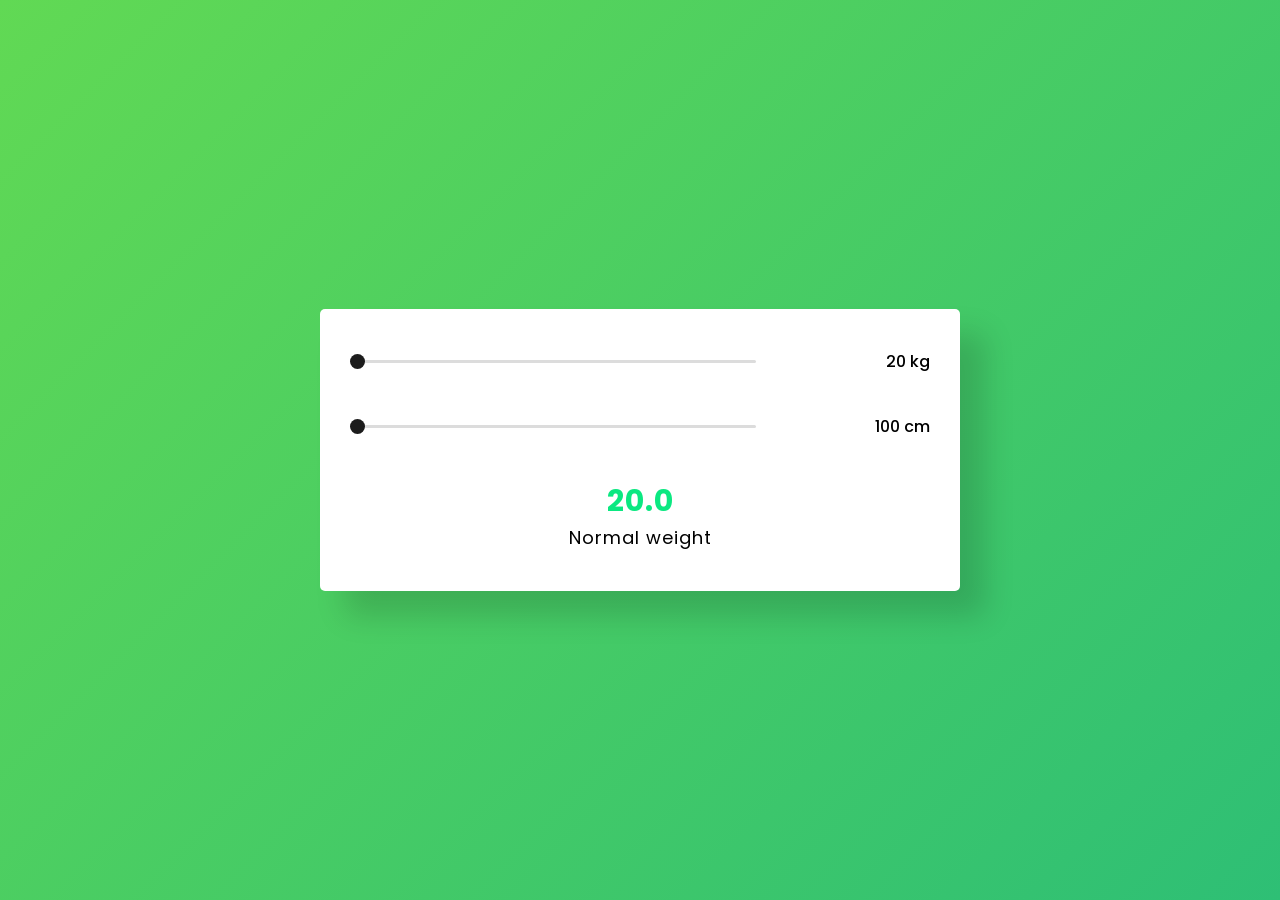
<file: BloodBank-master/bmi/index.html>
<!DOCTYPE html>
<html lang="en">
<head>
    <title>BMI Calculator</title>
    <!--Google Font-->
    <link rel="preconnect" href="https://fonts.gstatic.com">
    <link href="https://fonts.googleapis.com/css2?family=Poppins:wght@500;700&display=swap" rel="stylesheet">
    <!--Stylesheet-->
    <link rel="stylesheet" href="style.css">
</head>
<body>
    <div class="container">
        <div class="row">
            <input type="range" min="20" max="200" value="20" id="weight" oninput="calculate()">
            <span id="weight-val">20 kg</span>
        </div>
        <div class="row">
            <input type="range" min="100" max="250" value="100" id="height" oninput="calculate()">
            <span id="height-val">100 cm</span>
        </div>

        <p id="result">20.0</p>
        <p id="category">Normal weight</p>
    </div>

    <!--Script-->
    <script src="script.js"></script>
</body>
</html>
</file>
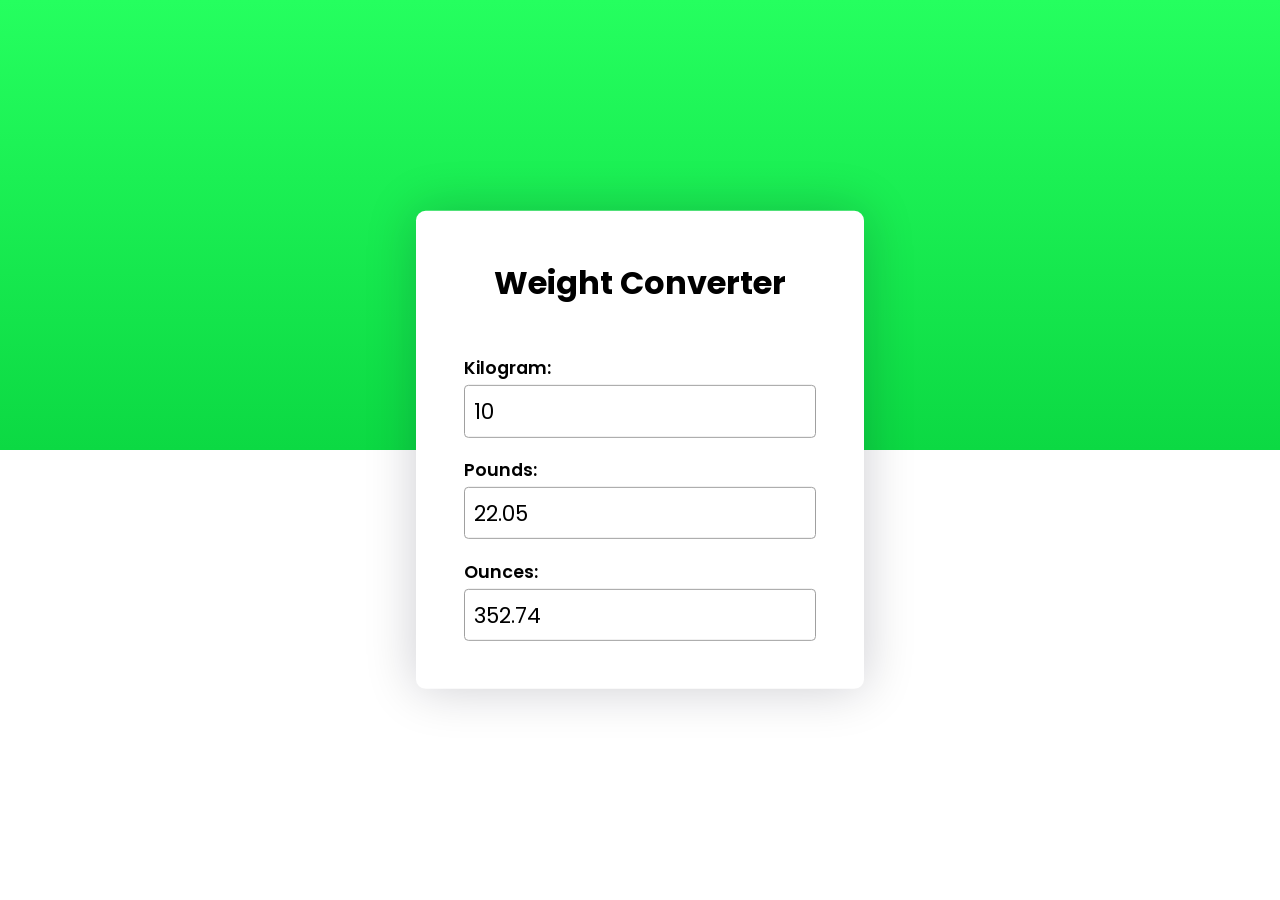
<file: BloodBank-master/weightconverter/index.html>
<!DOCTYPE html>
<html lang="en">
  <head>
    <meta name="viewport" content="width=device-width, initial-scale=1.0" />
    <title>Weight Converter</title>
    <!-- Google Fonts -->
    <link
      href="https://fonts.googleapis.com/css2?family=Poppins:wght@400;600&display=swap"
      rel="stylesheet"
    />
    <!-- Stylesheet -->
    <link rel="stylesheet" href="style.css" />
  </head>
  <body>
    <div class="container">
      <h2>Weight Converter</h2>
      <div class="input-wrapper">
        <label for="kg">Kilogram:</label>
        <input type="number" id="kg" value="10" />
      </div>
      <div class="input-wrapper">
        <label for="lb">Pounds:</label>
        <input type="number" id="lb" />
      </div>
      <div class="input-wrapper">
        <label for="oz">Ounces:</label>
        <input type="number" id="oz" />
      </div>
    </div>
    <!-- Script -->
    <script src="script.js"></script>
  </body>
</html>
</file>
<file: BloodBank-master/bmi/style.css>
*,
*:before,
*:after{
    padding: 0;
    margin: 0;
    box-sizing: border-box;
}
body{
    height: 100vh;
    background: linear-gradient(
        135deg,
        #61d954,
        #2ebf75
    );
}
.container{
    background-color: #ffffff;
    padding: 40px 30px;
    width: 50%;
    min-width: 400px;
    position: absolute;
    transform: translate(-50%,-50%);
    top: 50%;
    left: 50%;
    border-radius: 5px;
    font-family: 'Poppins',sans-serif;
    box-shadow: 25px 25px 30px rgba(0,0,0,0.15);
}
.row{
    display: flex;
    align-items: center;
    justify-content: space-between;
    margin-bottom: 40px;
}
.row span{
    font-weight: 500;
}
input[type="range"]{
    width: 70%;
    height: 3.5px;
    -webkit-appearance: none;
    appearance: none;
    background-color: #dcdcdc;
    border-radius: 3px;
    outline: none;
}
input[type="range"]::-webkit-slider-thumb{
    -webkit-appearance: none;
    appearance: none;
    height: 15px;
    width: 15px;
    background-color: #1c1c1c;
    border-radius: 50%;
    cursor: pointer;
}
#result{
    font-size: 30px;
    font-weight: 700;
    letter-spacing: 1px;
    text-align: center;
    color: #0be881;
}
#category{
    font-size: 18px;
    text-align: center;
    letter-spacing: 1px;
}
</file>
<file: BloodBank-master/weightconverter/style.css>
* {
  padding: 0;
  margin: 0;
  box-sizing: border-box;
  font-family: "Poppins", sans-serif;
}
body {
  height: 100vh;
  background: linear-gradient(#25ff5f, #0cd943 50%, #ffffff 50%);
}
.container {
  background-color: #ffffff;
  width: 90vw;
  font-size: 16px;
  max-width: 28em;
  padding: 3em;
  position: absolute;
  transform: translate(-50%, -50%);
  top: 50%;
  left: 50%;
  box-shadow: 0 0 3.2em rgba(1, 3, 29, 0.2);
  border-radius: 0.6em;
}
h2 {
  font-size: 2em;
  text-align: center;
  margin-bottom: 1.5em;
}
.input-wrapper input {
  display: block;
  width: 100%;
  font-size: 1.35em;
  padding: 0.4em;
  border: 1px solid #a0a0a0;
  border-radius: 0.2em;
}
.input-wrapper label {
  display: block;
  font-size: 1.1em;
  font-weight: 600;
  margin-bottom: 0.25em;
}
.input-wrapper:not(:last-child) {
  margin-bottom: 1.2em;
}
@media screen and (max-width: 28em) {
  .container {
    font-size: 14px;
  }
}
</file>
